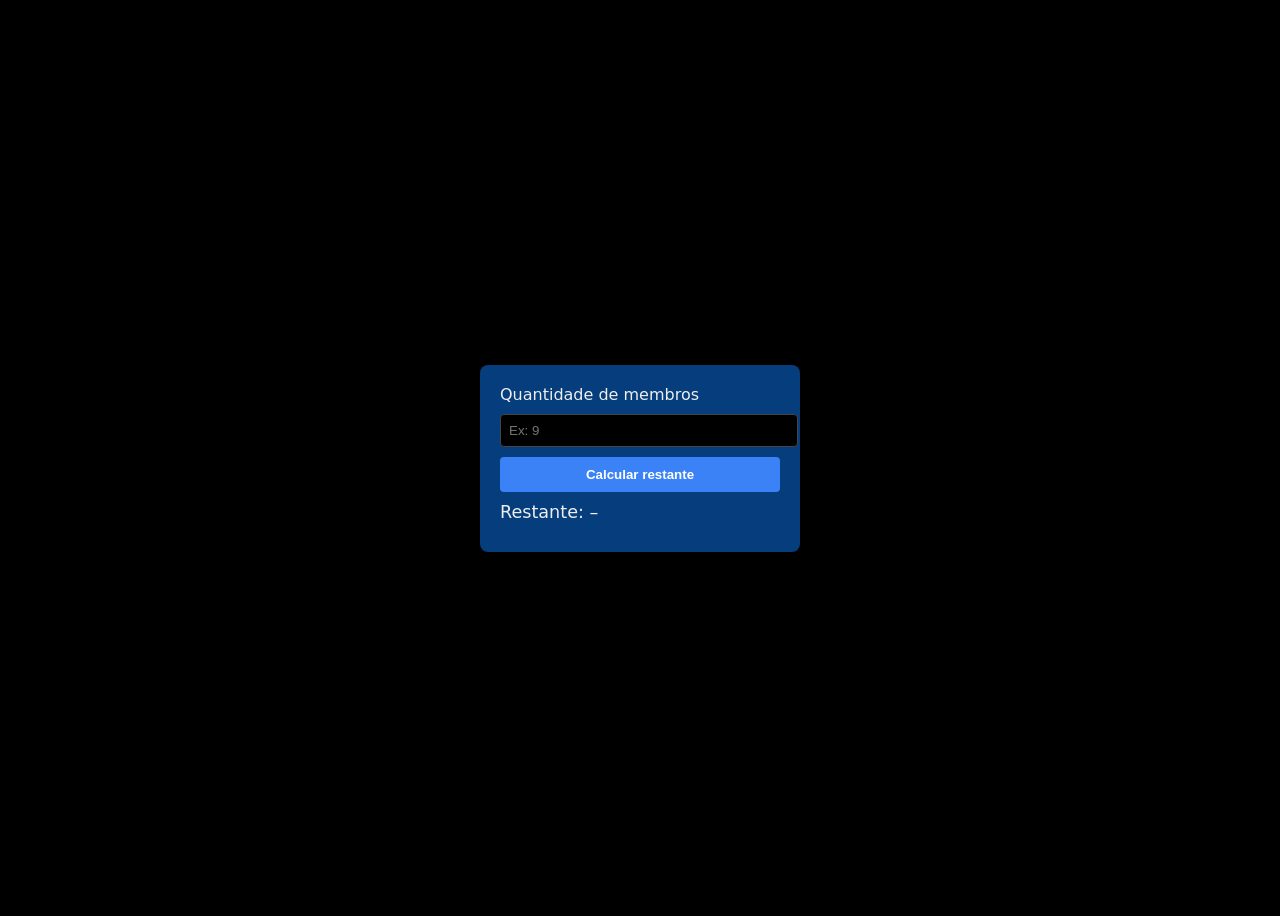
<file: index.html>
<!DOCTYPE html>
<html lang="pt-BR">

<head>



    <meta http-equiv="refresh" content="1000">   
    <meta charset="UTF-8">
    <title>Exemplo Membros / Restante</title>
    <style>
        body {
            background: #000000;
            color: #eee;
            font-family: system-ui, sans-serif;
            display: flex;
            flex-direction: column;
            align-items: center;
            justify-content: center;
            min-height: 100vh;
        }

        .card {
            background: #053d7d;
            padding: 20px;
            border-radius: 8px;
            width: 280px;
            box-shadow: 0 0 10px rgba(0, 0, 0, .6);
        }

        label,
        input,
        button {
            display: block;
            width: 100%;
            margin-bottom: 10px;
        }

        input {
            padding: 8px;
            border-radius: 4px;
            border: 1px solid #444;
            background: #000;
            color: #eee;
        }

        button {
            padding: 10px;
            border: none;
            border-radius: 4px;
            background: #3b82f6;
            color: #fff;
            font-weight: 600;
            cursor: pointer;
        }

        button:disabled {
            opacity: .6;
            cursor: default;
        }

        .resultado {
            margin-top: 10px;
            font-size: 1.1rem;
        }
    </style>
</head>

<body>
    <div class="card">
        <label for="membros">Quantidade de membros</label>
        <input id="membros" type="number" min="0" placeholder="Ex: 9">

        <button id="btn" onclick="enviar()">Calcular restante</button>

        <div class="resultado">
            Restante: <span id="restante">–</span>
        </div>
        <div class="resultado" id="msg" style="color:#f97373;"></div>
    </div>

    <script>
       const WEBAPP_URL = 'https://script.google.com/macros/s/AKfycby9OQ1OKXJBF8fqoVl-9TvMVNXI0lBlqZy_DWNIMMvTb56qwnpLNWwFKnGviMqtb7GS2g/exec';
        async function enviar() {
            const input = document.getElementById('membros');
            const btn = document.getElementById('btn');
            const spanRestante = document.getElementById('restante');
            const msg = document.getElementById('msg');

            msg.textContent = '';
            const membros = Number(input.value);

            if (isNaN(membros)) {
                msg.textContent = 'Digite um valor válido.';
                return;
            }

            btn.disabled = true;

            try {
                const resp = await fetch(WEBAPP_URL, {
                    method: 'POST',
                    body: JSON.stringify({ membros })
                });

                const data = await resp.json();

                if (data.erro) {
                    msg.textContent = data.erro;
                    spanRestante.textContent = '–';
                } else {
                    spanRestante.textContent = data.restante;
                }
            } catch (e) {
                msg.textContent = 'Erro ao comunicar com o servidor.';
            } finally {
                btn.disabled = false;
            }
        }
    </script>
</body>

</html>
</file>
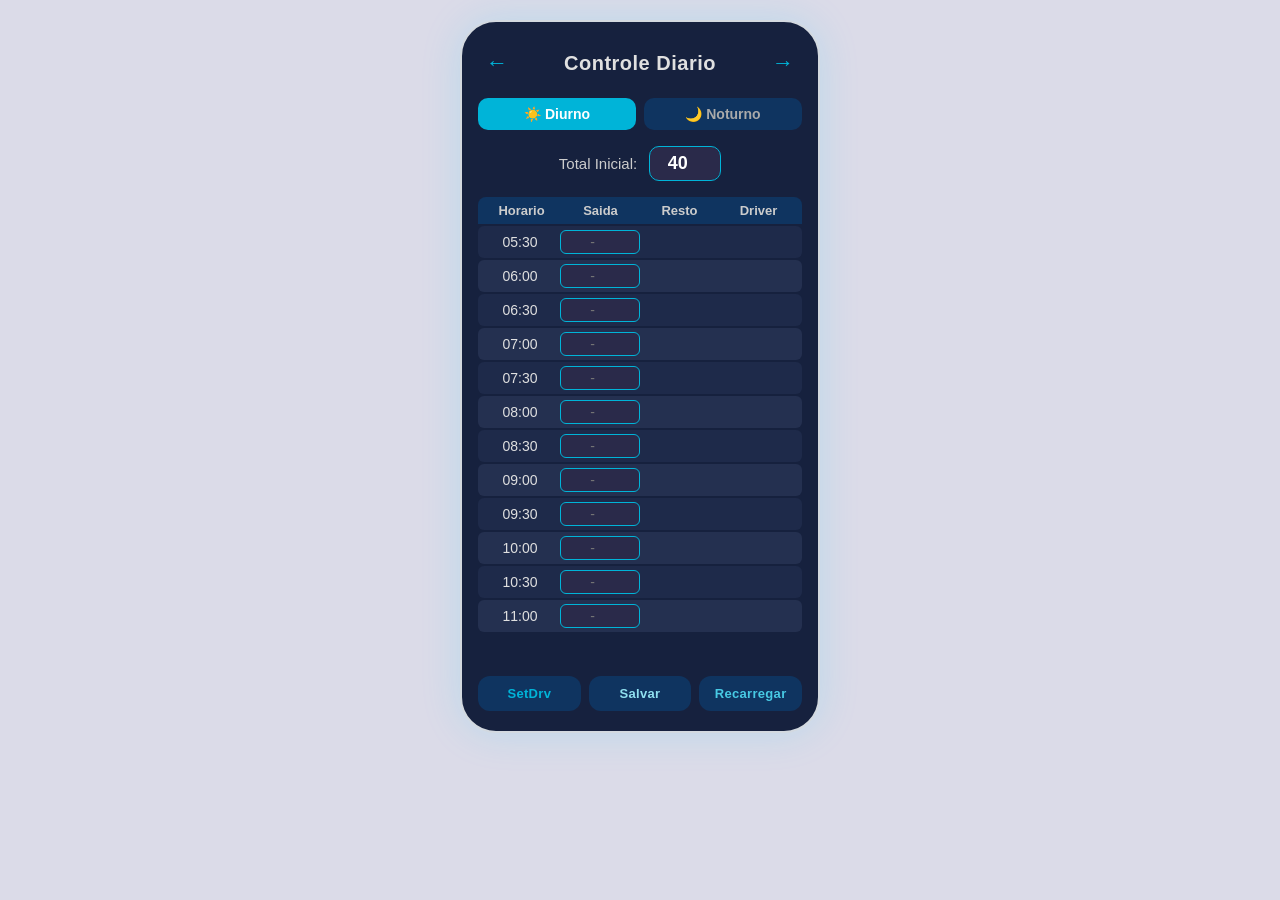
<file: 8_mar_claude.html>
<!DOCTYPE html>
<html lang="pt-BR">
<head>
  <meta charset="UTF-8" />
  <meta name="viewport" content="width=device-width, initial-scale=1.0" />
  <title>Controle Diario</title>
  <style>
    * { box-sizing: border-box; margin: 0; padding: 0; }

    body {
      background: #dbdbe8;
      font-family: 'Segoe UI', sans-serif;
      display: flex;
      justify-content: center;
      align-items: flex-start;
      min-height: 100vh;
      padding: 20px;
    }

    .phone-frame {
      background: #16213e;
      border-radius: 36px;
      border: 2px solid #d3d9e0;
      width: 360px;
      padding: 24px 16px 20px;
      box-shadow: 0 0 40px rgba(0,200,255,0.15);
    }

    /* Header */
    .header {
      display: flex;
      align-items: center;
      justify-content: space-between;
      margin-bottom: 18px;
    }
    .header h1 {
      color: #e0e0e0;
      font-size: 20px;
      font-weight: 600;
      letter-spacing: 0.5px;
    }
    .nav-btn {
      background: none;
      border: none;
      color: #00b4d8;
      font-size: 22px;
      cursor: pointer;
      padding: 4px 8px;
      border-radius: 8px;
      transition: background 0.2s;
    }
    .nav-btn:hover { background: rgba(0,180,216,0.15); }

    /* Tabs */
    .tabs {
      display: flex;
      gap: 8px;
      margin-bottom: 16px;
    }
    .tab-btn {
      flex: 1;
      padding: 8px;
      border: none;
      border-radius: 10px;
      background: #0f3460;
      color: #aaa;
      font-size: 14px;
      font-weight: 600;
      cursor: pointer;
      transition: all 0.2s;
    }
    .tab-btn.active {
      background: #00b4d8;
      color: #fff;
    }

    /* Total Inicial */
    .total-row {
      display: flex;
      align-items: center;
      justify-content: center;
      gap: 12px;
      margin-bottom: 16px;
    }
    .total-row label { color: #ccc; font-size: 15px; }
    .total-input {
      width: 72px;
      text-align: center;
      background: #2a2a4a;
      border: 1.5px solid #00b4d8;
      border-radius: 10px;
      color: #fff;
      font-size: 18px;
      font-weight: 700;
      padding: 6px 8px;
      outline: none;
    }

    /* Grid */
    .grid-header {
      display: grid;
      grid-template-columns: 1fr 1fr 1fr 1fr;
      padding: 6px 4px;
      background: #0f3460;
      border-radius: 8px 8px 0 0;
      margin-bottom: 2px;
    }
    .grid-header span {
      color: #ccc;
      font-size: 13px;
      font-weight: 600;
      text-align: center;
    }

    .grid-body { display: flex; flex-direction: column; gap: 2px; }

    .grid-row {
      display: grid;
      grid-template-columns: 1fr 1fr 1fr 1fr;
      align-items: center;
      background: #1e2a4a;
      border-radius: 6px;
      padding: 4px 2px;
      transition: background 0.15s;
    }
    .grid-row:nth-child(even) { background: #243050; }
    .grid-row:hover { background: #2e3d6a; }

    .grid-row span, .grid-row input {
      text-align: center;
      font-size: 14px;
      color: #e0e0e0;
    }

    .cell-input {
      width: 100%;
      background: #2a2a4a;
      border: 1px solid #00b4d8;
      border-radius: 6px;
      color: #fff;
      font-size: 14px;
      text-align: center;
      padding: 3px 4px;
      outline: none;
    }
    .cell-input:focus { border-color: #90e0ef; }

    .resto-cell { color: #90e0ef; font-weight: 600; }
    .driver-cell { color: #aaa; font-size: 13px; }

    /* Status message */
    #status {
      text-align: center;
      font-size: 12px;
      margin-top: 10px;
      min-height: 18px;
      color: #90e0ef;
    }

    /* Buttons */
    .btn-row {
      display: flex;
      justify-content: space-between;
      gap: 8px;
      margin-top: 16px;
    }
    .btn-row button {
      flex: 1;
      padding: 10px 4px;
      border: none;
      border-radius: 12px;
      font-size: 13px;
      font-weight: 700;
      cursor: pointer;
      transition: all 0.2s;
      letter-spacing: 0.3px;
    }
    .btn-setdrv {
      background: #0f3460;
      color: #00b4d8;
      border: 1.5px solid #00b4d8;
    }
    .btn-setdrv:hover { background: #00b4d8; color: #fff; }

    .btn-modif1 {
      background: #0f3460;
      color: #90e0ef;
      border: 1.5px solid #90e0ef;
    }
    .btn-modif1:hover { background: #90e0ef; color: #16213e; }

    .btn-modif2 {
      background: #0f3460;
      color: #48cae4;
      border: 1.5px solid #48cae4;
    }
    .btn-modif2:hover { background: #48cae4; color: #16213e; }

    .loading { opacity: 0.5; pointer-events: none; }
  </style>
</head>
<body>
<div class="phone-frame">

  <!-- Header -->
  <div class="header">
    <button class="nav-btn" id="prevDay">&#8592;</button>
    <h1>Controle Diario</h1>
    <button class="nav-btn" id="nextDay">&#8594;</button>
  </div>

  <!-- Tabs -->
  <div class="tabs">
    <button class="tab-btn active" id="tab-diurno" onclick="switchTab('diurno')">☀️ Diurno</button>
    <button class="tab-btn" id="tab-noturno" onclick="switchTab('noturno')">🌙 Noturno</button>
  </div>

  <!-- Total Inicial -->
  <div class="total-row">
    <label>Total Inicial:</label>
    <input type="number" id="totalInicial" class="total-input" value="40" min="0" />
  </div>

  <!-- Grid Header -->
  <div class="grid-header">
    <span>Horario</span>
    <span>Saida</span>
    <span>Resto</span>
    <span>Driver</span>
  </div>

  <!-- Grid Body -->
  <div class="grid-body" id="gridBody"></div>

  <!-- Status -->
  <div id="status"></div>

  <!-- Buttons -->
  <div class="btn-row">
    <button class="btn-setdrv" onclick="setDriver()">SetDrv</button>
    <button class="btn-modif1" onclick="saveData()">Salvar</button>
    <button class="btn-modif2" onclick="loadData()">Recarregar</button>
  </div>

</div>

<script>
  // =====================================================
  // CONFIGURE AQUI — substitua pela URL do seu Web App
  // =====================================================
  const SHEET_URL = "https://script.google.com/macros/s/AKfycbz9HdfFviy-96UcFggbub-sjlXSsZhzGEqinUsiBse-wlTCOJR1Y7BXI_QSEDCq3SPF/exec";
  // =====================================================

  const HORARIOS_DIURNO  = ["05:30","06:00","06:30","07:00","07:30","08:00","08:30","09:00","09:30","10:00","10:30","11:00"];
  const HORARIOS_NOTURNO = ["17:00","17:30","18:00","18:30","19:00","19:30","20:00","20:30","21:00","21:30","22:00","22:30"];

  let currentTab = "diurno";
  let rowData = {};   // { tab: [{saida, driver}, ...] }

  function horarios() {
    return currentTab === "diurno" ? HORARIOS_DIURNO : HORARIOS_NOTURNO;
  }

  // ---- Build grid ----
  function buildGrid(data) {
    const body = document.getElementById("gridBody");
    body.innerHTML = "";
    const hrs = horarios();
    const total = parseInt(document.getElementById("totalInicial").value) || 40;
    let prevResto = total;

    hrs.forEach((h, i) => {
      const row = document.createElement("div");
      row.className = "grid-row";

      const saida  = (data && data[i]) ? (data[i].saida  ?? "") : "";
      const driver = (data && data[i]) ? (data[i].driver ?? "") : "";
      let resto = "";
      if (saida !== "") {
        prevResto = prevResto - (parseInt(saida) || 0);
        resto = prevResto;
      }

      row.innerHTML = `
        <span>${h}</span>
        <input class="cell-input saida-input" data-index="${i}" type="number" value="${saida}" min="0" placeholder="-" />
        <span class="resto-cell" id="resto-${i}">${resto}</span>
        <span class="driver-cell" id="driver-${i}">${driver}</span>
      `;
      body.appendChild(row);
    });

    // Live update Resto + estampa driver ao digitar Saida
    document.querySelectorAll(".saida-input").forEach(inp => {
      inp.addEventListener("input", () => {
        updateResto();
        const i = inp.dataset.index;
        const driverEl = document.getElementById(`driver-${i}`);
        if (inp.value !== "") {
          const name = localStorage.getItem("driverName") || "";
          driverEl.textContent = name;
        } else {
          driverEl.textContent = "";
        }
      });
    });
    document.getElementById("totalInicial").addEventListener("input", () => updateResto());
  }

  function updateResto() {
    const total = parseInt(document.getElementById("totalInicial").value) || 0;
    let prevResto = total;
    document.querySelectorAll(".saida-input").forEach(inp => {
      const i = inp.dataset.index;
      const v = inp.value;
      const el = document.getElementById(`resto-${i}`);
      if (v !== "") {
        prevResto = prevResto - (parseInt(v) || 0);
        el.textContent = prevResto;
      } else {
        el.textContent = "";
      }
    });
  }

  function gatherRows() {
    const rows = [];
    const hrs = horarios();
    hrs.forEach((h, i) => {
      const saida  = document.querySelector(`.saida-input[data-index="${i}"]`)?.value ?? "";
      const driver = document.getElementById(`driver-${i}`)?.textContent ?? "";
      rows.push({ horario: h, saida, driver });
    });
    return rows;
  }

  // ---- Tab switch ----
  function switchTab(tab) {
    // Save current tab state before switching
    rowData[currentTab] = gatherRows();

    currentTab = tab;
    document.getElementById("tab-diurno").classList.toggle("active", tab === "diurno");
    document.getElementById("tab-noturno").classList.toggle("active", tab === "noturno");
    buildGrid(rowData[tab] || []);
  }

  // ---- SetDriver: salva no localStorage e preenche todas as linhas ----
  function setDriver() {
    const atual = localStorage.getItem("driverName") || "";
    const val = prompt("Nome do Driver (salvo neste celular para sempre):", atual);
    if (val === null || val.trim() === "") return;
    localStorage.setItem("driverName", val.trim());
    applyDriver(val.trim());
    setStatus("✓ Driver '" + val.trim() + "' salvo neste celular!");
  }

  function applyDriver(name) {
    // Estampa driver apenas nas linhas que ja tem Saida preenchida
    document.querySelectorAll(".saida-input").forEach(inp => {
      const i = inp.dataset.index;
      const driverEl = document.getElementById(`driver-${i}`);
      if (driverEl && inp.value !== "") driverEl.textContent = name;
    });
  }

  function loadSavedDriver() {
    const saved = localStorage.getItem("driverName");
    if (saved) applyDriver(saved);
  }

  // ---- Status helper ----
  function setStatus(msg, ok = true) {
    const el = document.getElementById("status");
    el.textContent = msg;
    el.style.color = ok ? "#90e0ef" : "#ff6b6b";
    setTimeout(() => el.textContent = "", 3000);
  }

  // ---- Load from Google Sheets ----
  async function loadData() {
    setStatus("Carregando...");
    try {
      const total = document.getElementById("totalInicial").value || 40;
      const url = `${SHEET_URL}?action=load&tab=${currentTab}&total=${total}`;
      const res = await fetch(url);
      const json = await res.json();
      if (json.error) throw new Error(json.error);

      if (json.totalInicial) document.getElementById("totalInicial").value = json.totalInicial;
      buildGrid(json.rows || []);
      setStatus("✓ Dados carregados");
    } catch (e) {
      setStatus("Erro ao carregar: " + e.message, false);
    }
  }

  // ---- Save to Google Sheets (GET para evitar CORS) ----
  async function saveData() {
    setStatus("Salvando...");
    rowData[currentTab] = gatherRows();
    const total = document.getElementById("totalInicial").value || 40;
    try {
      // Serializa as linhas como JSON encodado em query param
      const payload = encodeURIComponent(JSON.stringify(rowData[currentTab]));
      const url = `${SHEET_URL}?action=save&tab=${currentTab}&total=${total}&rows=${payload}`;
      const res = await fetch(url);
      const json = await res.json();
      if (json.error) throw new Error(json.error);
      setStatus("✓ Dados salvos com sucesso!");
    } catch (e) {
      setStatus("Erro ao salvar: " + e.message, false);
    }
  }

  // ---- Init ----
  buildGrid([]);
  loadSavedDriver();  // aplica driver salvo no celular automaticamente
</script>
</body>
</html>
</file>
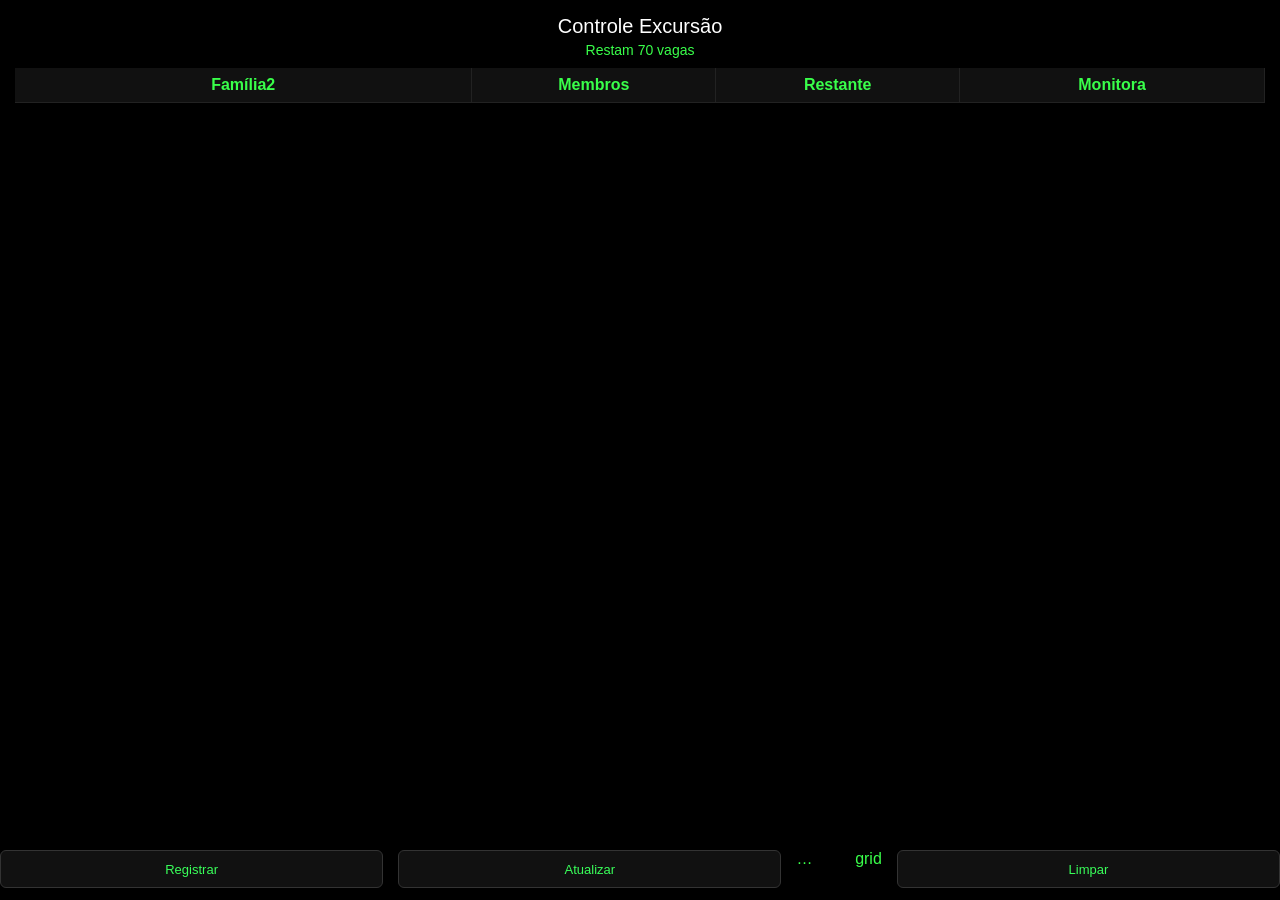
<file: controle.html>
<!DOCTYPE html>
<html lang="pt-br">

<head>
    <meta charset="UTF-8">
    <meta name="viewport" content="width=device-width, initial-scale=1.0">
    <title>Controle Excursão</title>

    <!-- Conecta o CSS -->
    <link rel="stylesheet" href="style.css">

</head>

<body>

    <div class="container">

        <!-- CABEÇALHO -->
        <div class="header">
            <h1>Controle Excursão</h1>
            <div class="vagas">Restam 70 vagas</div>
        </div>

        <!-- TABELA -->
        <div class="table-container">

            <!-- Cabeçalho da tabela -->
            <div class="table-header">
                <div>Família2</div>
                <div>Membros</div>
                <div>Restante</div>
                <div>Monitora</div>
            </div>

             <div id="tabela"></div>

            <!-- Linhas serão inseridas pelo JavaScript -->

        </div>

        <!-- BOTÕES -->
        <div class="buttons">
            <button onclick="registrar()">Registrar</button>
            <button onclick="carregarTabela()">Atualizar</button>
<div class="table-row">…</div>grid            <button onclick="limpar()">Limpar</button>
        </div>

    </div>

    <!-- Conecta o JavaScript -->
    <script src="codigo.js"></script>

</body>

</html>
</file>
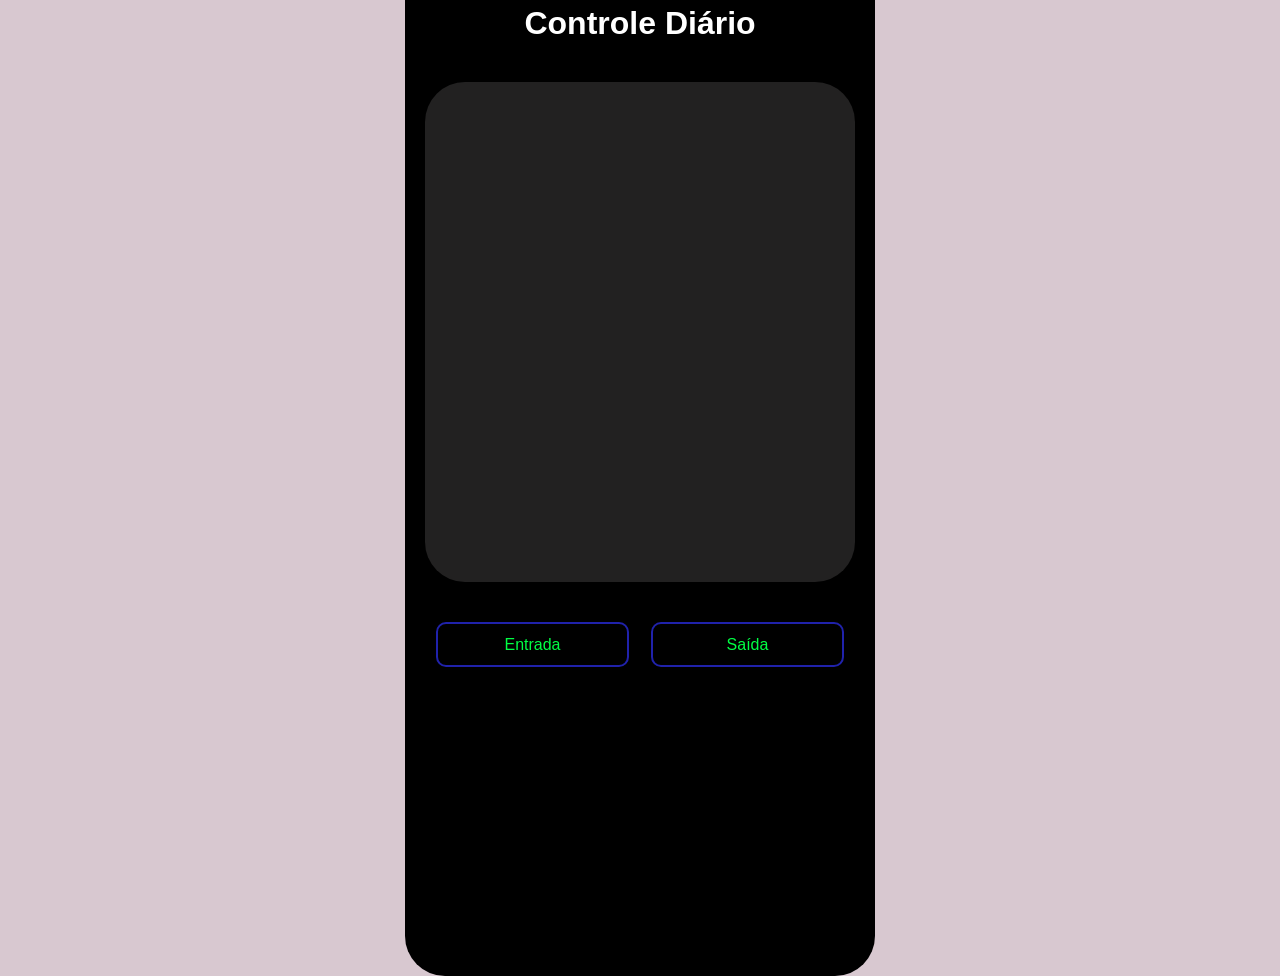
<file: doido_CGpt.html>
<!DOCTYPE html>
<html lang="pt-br">
<head>
<meta charset="UTF-8">
<meta name="viewport" content="width=device-width, initial-scale=1.0">
<title>Controle Diário</title>

<style>
body{
    margin:0;
    background:#d8c8d0;
    display:flex;
    justify-content:center;
    align-items:center;
    height:100vh;
    font-family:Arial;
}

.container{
    width:430px;
    height:932px;
    background:rgb(0, 0, 0);
    border-radius:40px;
    padding:60px 20px;
    color:white;
    text-align:center;
}

.card{
    height:500px;
    background:#222121;
    border-radius:40px;
    margin:40px 0;
}

.botoes{
    display:flex;
    justify-content: space-around;
}

button{
    width:45%;
    height:45px;
    border-radius:10px;
    border:2px solid rgb(32, 34, 171);
    background:transparent;
    color:rgb(0, 255, 68);
    font-size:16px;
}
</style>
</head>

<body>

<div class="container">
    <h1>Controle Diário</h1>

    <div class="card"></div>

    <div class="botoes">
        <button onclick="enviar('Entrada')">Entrada</button>
        <button onclick="enviar('Saída')">Saída</button>
    </div>
</div>

<script>
function enviar(tipo){

fetch("https://script.google.com/macros/s/AKfycbxO3ovb5C4PXwi-8Fc0w1tYOysNnuscZtcAztJvUSotlVNRdgzesok-BF7W7-kKWGLfIg/exec", {
    method: "POST",
    mode: "no-cors",
    headers: {
        "Content-Type": "application/json"
    },
    body: JSON.stringify({ tipo: tipo })
})
.then(() => {
    alert("Enviado!");
})
.catch(() => {
    alert("Erro!");
});

}
</script>

</body>
</html>
</file>
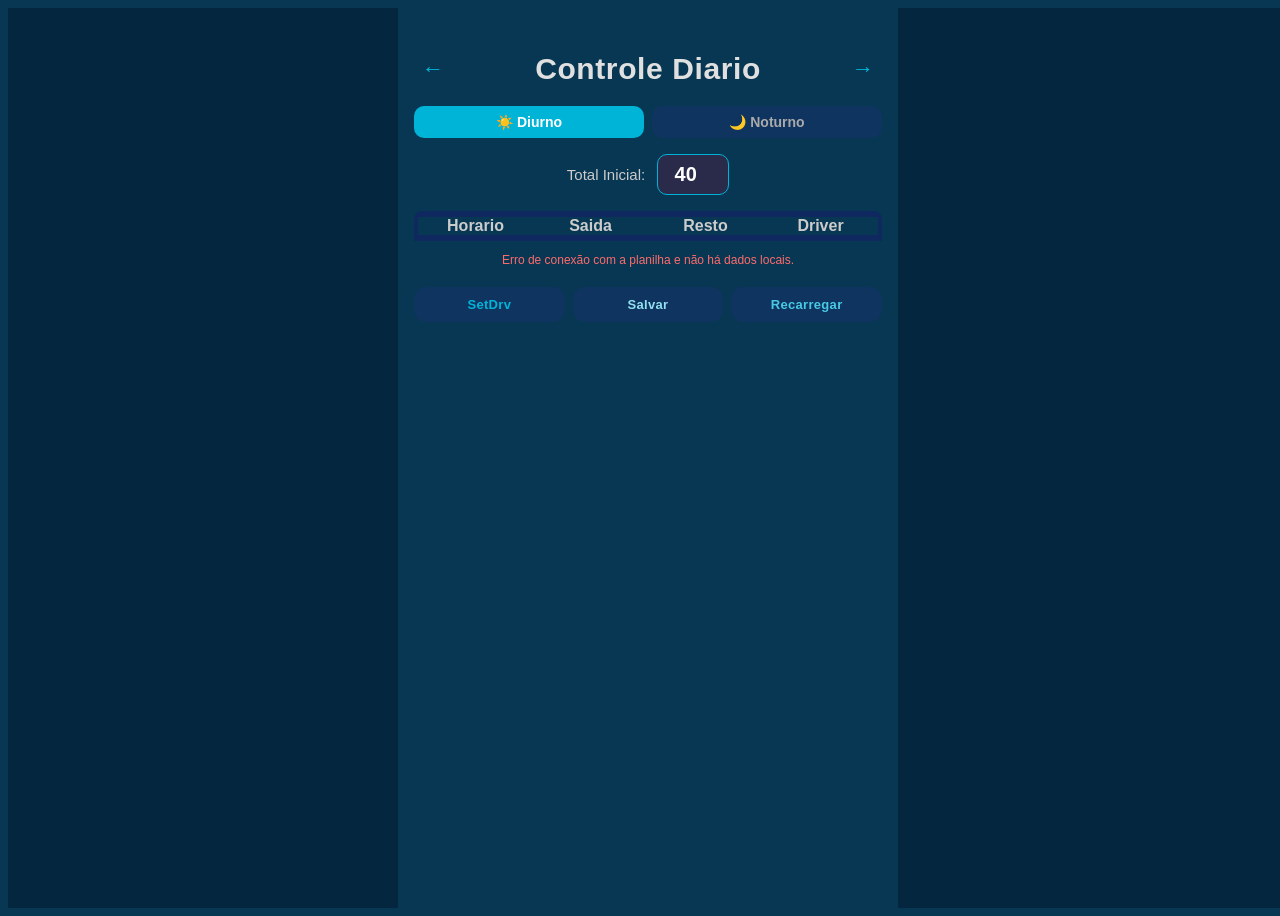
<file: ekl.html>
<!DOCTYPE html>
<html lang="pt-BR">

<head>
    <meta charset="UTF-8" />
    <meta name="viewport" content="width=device-width, initial-scale=1.0" />
    <title>Controle Diario</title>
    <style>
        * {
          background: #073753;
          box-sizing: border-box;
         .btn-modif1: 0;
           padding: 0;
        }

        body {
            background: #04273f;
            /* O fundo do frame agora é o fundo do body */
            font-family: Arial, Helvetica, sans-serif, sans-serif;
            display: flex;
            justify-content: flex-start;
            align-items: center;
            min-height: 100vh;
            /* padding: 20px; <--- REMOVA OU COMENTE ESTA LINHA */
            /* O padding agora será aplicado diretamente no conteúdo */
            color: #be2121;
            /* A cor do texto do frame agora é a do body */
            flex-direction: column;
            /* Para alinhar o conteúdo verticalmente */
            /* Remova também a largura e bordas que eram do phone-frame */
            width: 100%;
            box-sizing: border-box;
            /* Garante que padding não adicione largura extra */
        }


     .main-app-content {
        padding: 24px 16px 20px;
        max-width: 500px;
        width: 100%;
        /* margin: auto; <--- REMOVA ESTA LINHA */
        box-sizing: border-box;
        display: flex; /* Adiciona flexbox para o conteúdo interno */
        flex-direction: column; /* Organiza os itens em coluna */
        min-height: 100vh; /* Ocupa 100% da altura da tela */
        /* Remova ou ajuste o padding do body se precisar */
        /* gap: 10px; Adiciona um espaçamento entre os elementos filhos, opcional */
    }


        /* Header */
        .header {
            display: flex;
            align-items: center;
            justify-content: space-between;
            margin-bottom: px;
            margin: top 0px;
            ;
        }

        .header h1 {
            color: #e0e0e0;
            font-size: 30px;
            font-weight: 600;
            letter-spacing: 0.6px;
        }

        .nav-btn {
            background: none;
            border: #be2121;
            color: #00b4d8;
            font-size: 22px;
            cursor: pointer;
            padding: 4px 8px;
            border-radius: 8px;
            transition: background 0.2s;
        }

        .nav-btn:hover {
            background: rgba(20, 197, 50, 0.15);
            border: 1px solid #be2121;
        }

        /* Tabs */
        .tabs {
            display: flex;
            gap: 8px;
            margin-bottom: 16px;
        }

        .tab-btn {
            flex: 1;
            padding: 8px;
            border: none;
            border-radius: 10px;
            background: #0f3460;
            color: #aaa;
            font-size: 14px;
            font-weight: 600;
            cursor: pointer;
            transition: all 0.2s;
        }

        .tab-btn.active {
            background: #00b4d8;
            color: #fff;
        }

        /* Total Inicial */
        .total-row {
            display: flex;
            align-items: center;
            justify-content: center;
            gap: 12px;
            margin-bottom: 16px;
        }

        .total-row label {
            color: #ccc;
            font-size: 15px;
        }

        .total-input {
            width: 72px;
            text-align: center;
            background: #2a2a4a;
            border: 1.5px solid #00b4d8;
            border-radius: 10px;
            color: #fff;
            font-size: 20px;
            /* Aumentado de 18px para 20px */
            font-weight: 700;
            padding: 8px 8px;
            /* Aumentado o padding */
            outline: none;
        }

        /* Grid */
        .grid-header {
            display: grid;
            grid-template-columns: 1fr 1fr 1fr 1fr;
            padding: 6px 4px;
            background: #0f2960;
            border-radius: 8px 8px 0 0;
            margin-bottom: 2px;
        }

        .grid-header span {
            color: #ccc;
            font-size: 16px;
            font-weight: 600;
            text-align: center;
        }

        .grid-body {
            display: flex;
            flex-direction: column;
            gap: 2px;
        }

        .grid-row {
            display: grid;
            grid-template-columns: 1fr 1fr 1fr 1fr;
            align-items: center;
            background: #0c3b79;
            border-radius: 6px;
            padding: 4px 2px;
            transition: background 0.15s;
        }

        .grid-row:nth-child(even) {
            background: #243050;
        }

        .grid-row:hover {
            background: #2e3d6a;
        }

        .grid-row span,
        .grid-row input {
            text-align: center;
            font-size: 18px;
            /* Aumentado de 14px para 16px */
            color: #e0e0e0;
            line-height: 2;
            /* Opcional: aumenta o espaçamento da linha para melhor leitura */
        }

        .cell-input {
            width: 100%;
            background: #2a2a4a;
            border: 1px solid #00b4d8;
            border-radius: 6px;
            color: #fff;
            font-size: 20px;
            /* Aumentado de 14px para 16px */
            text-align: center;
            padding: 5px 4px;
            /* Aumentado o padding para o input ficar maior */
            outline: none;
        }

        .cell-input:focus {
            border-color: #90e0ef;
        }

        .resto-cell {
            color: #90e0ef;
            font-weight: 600;
        }

        .driver-cell {
            color: #aaa;
            font-size: 13px;
        }

        /* Status message */
        #status {
            text-align: center;
            font-size: 12px;
            margin-top: 10px;
            min-height: 18px;
            color: #90e0ef;
        }

        /* Buttons */
        .btn-row {
            display: flex;
            justify-content: space-between;
            gap: 8px;
            margin-top: 16px;
        }

        .btn-row button {
            flex: 1;
            padding: 10px 4px;
            border: none;
            border-radius: 12px;
            font-size: 13px;
            font-weight: 700;
            cursor: pointer;
            transition: all 0.2s;
            letter-spacing: 0.3px;
        }

        .btn-setdrv {
            background: #0f3460;
            color: #00b4d8;
            border: 1.5px solid #00b4d8;
        }

        .btn-setdrv:hover {
            background: #00b4d8;
            color: #fff;
        }

        .btn-modif1 {
            background: #0f3460;
            color: #90e0ef;
            border: 1.5px solid #90e0ef;
        }

        .btn-modif1:hover {
            background: #90e0ef;
            color: #16213e;
        }

        .btn-modif2 {
            background: #0f3460;
            color: #48cae4;
            border: 1.5px solid #48cae4;
        }

        .btn-modif2:hover {
            background: #48cae4;
            color: #16213e;
        }

        .loading {
            opacity: 0.5;
            pointer-events: none;
        }
    </style>
</head>

<body>


    <div class="main-app-content">
        <!-- Conteúdo do seu app: Header, Tabs, Total Inicial, Grid, Status, Buttons -->
        <div class="header">
            <button class="nav-btn" id="prevDay">&#8592;</button>
            <h1>Controle Diario</h1>
            <button class="nav-btn" id="nextDay">&#8594;</button>
        </div>

        <!-- Tabs -->
        <div class="tabs">
            <button class="tab-btn active" id="tab-diurno" onclick="switchTab('diurno')">☀️ Diurno</button>
            <button class="tab-btn" id="tab-noturno" onclick="switchTab('noturno')">🌙 Noturno</button>
        </div>

        <!-- Total Inicial -->
        <div class="total-row">
            <label>Total Inicial:</label>
            <input type="number" id="totalInicial" class="total-input" value="40" min="0" />
        </div>

        <!-- Grid Header -->
        <div class="grid-header">
            <span>Horario</span>
            <span>Saida</span>
            <span>Resto</span>
            <span>Driver</span>
        </div>

        <!-- Grid Body -->
        <div class="grid-body" id="gridBody"></div>

        <!-- Status -->
        <div id="status"></div>

        <!-- Buttons -->
        <div class="btn-row">
            <button class="btn-setdrv" onclick="setDriver()">SetDrv</button>
            <button class="btn-modif1">Salvar</button> <!-- REMOVIDO onclick="saveDataToSheet()" -->
            <button class="btn-modif2">Recarregar</button> <!-- REMOVIDO onclick="handleReloadButtonClick()" -->
        </div>

    </div>



    <script>
        // =====================================================
        // CONFIGURE AQUI — substitua pela URL do seu Web App
        // =====================================================
        const SHEET_URL = "https://script.google.com/macros/s/AKfycbxEQG9FV7JlGDQtfshTT6y1NOa2zjgsAu2fHoXCMtf7x8fbEUmxmaTAkU58yvGNskMg/exec";
        // =====================================================
        const LOCAL_STORAGE_KEY_DATA = "controleDiarioData";
        const LOCAL_STORAGE_KEY_TOTAL = "controleDiarioTotalInicial";

        const HORARIOS_DIURNO = ["5:35", "5:35", "6:05", "6:35", "7:05", "7:15","7:35", "8:05", "8:35", "9:05"];
        const HORARIOS_NOTURNO = ["17:00", "17:30", "18:00", "18:30", "19:00", "19:30", "20:00", "20:30", "21:00", "21:30", "22:00", "22:30"];

        let currentTab = "diurno";
        let rowData = {};   // { tab: [{saida, driver}, ...] }

        function horarios() {
            return currentTab === "diurno" ? HORARIOS_DIURNO : HORARIOS_NOTURNO;
        }

        // ---- Build grid ----
        function buildGrid(data) {
            const body = document.getElementById("gridBody");
            body.innerHTML = "";
            const hrs = horarios();
            const total = parseInt(document.getElementById("totalInicial").value) || 40;
            let prevResto = total;

            hrs.forEach((h, i) => {
                const row = document.createElement("div");
                row.className = "grid-row";

                const saida = (data && data[i]) ? (data[i].saida ?? "") : "";
                const driver = (data && data[i]) ? (data[i].driver ?? "") : "";
                let resto = "";
                if (saida !== "") {
                    prevResto = prevResto - (parseInt(saida) || 0);
                    resto = prevResto;
                }

                row.innerHTML = `
        <span>${h}</span>
        <input class="cell-input saida-input" data-index="${i}" type="number" value="${saida}" min="0" placeholder="-" />
        <span class="resto-cell" id="resto-${i}">${resto}</span>
        <span class="driver-cell" id="driver-${i}">${driver}</span>
      `;
                body.appendChild(row);
            });

            // Live update Resto + estampa driver ao digitar Saida
            document.querySelectorAll(".saida-input").forEach(inp => {
                inp.addEventListener("input", () => {
                    updateResto();
                    const i = inp.dataset.index;
                    const driverEl = document.getElementById(`driver-${i}`);
                    if (inp.value !== "") {
                        const name = localStorage.getItem("driverName") || "";
                        driverEl.textContent = name;
                    } else {
                        driverEl.textContent = "";
                    }
                });
            });
            document.getElementById("totalInicial").addEventListener("input", () => updateResto());
        }

        function updateResto() {
            const total = parseInt(document.getElementById("totalInicial").value) || 0;
            let prevResto = total;
            document.querySelectorAll(".saida-input").forEach(inp => {
                const i = inp.dataset.index;
                const v = inp.value;
                const el = document.getElementById(`resto-${i}`);
                if (v !== "") {
                    prevResto = prevResto - (parseInt(v) || 0);
                    el.textContent = prevResto;
                } else {
                    el.textContent = "";
                }
            });
        }

        // Função para coletar todos os dados da grid atual
        function gatherRows() {
            const rows = [];
            const hrs = horarios();
            hrs.forEach((h, i) => {
                const saida = document.querySelector(`.saida-input[data-index="${i}"]`)?.value ?? "";
                const driver = document.getElementById(`driver-${i}`)?.textContent ?? "";
                rows.push({ horario: h, saida, driver });
            });
            return rows;
        }

        // Função para salvar o estado atual (rowData e totalInicial) no localStorage
        function saveLocalState() {
            // Garante que o rowData para a aba atual esteja atualizado antes de salvar
            rowData[currentTab] = gatherRows();
            localStorage.setItem(LOCAL_STORAGE_KEY_DATA, JSON.stringify(rowData));
            localStorage.setItem(LOCAL_STORAGE_KEY_TOTAL, document.getElementById("totalInicial").value);
        }

        // Função para carregar o estado salvo do localStorage
        function loadLocalState() {
            const savedData = localStorage.getItem(LOCAL_STORAGE_KEY_DATA);
            const savedTotal = localStorage.getItem(LOCAL_STORAGE_KEY_TOTAL);

            if (savedData) {
                try {
                    rowData = JSON.parse(savedData);
                    // Atualiza o totalInicial a partir do localStorage
                    if (savedTotal) {
                        document.getElementById("totalInicial").value = savedTotal;
                        totalInicial = parseInt(savedTotal);
                    }
                    buildGrid(rowData[currentTab] || []); // Constrói a grid com os dados da aba atual
                    setStatus("✓ Dados locais carregados");
                    return true; // Indica que carregou do local
                } catch (e) {
                    console.error("Erro ao carregar dados do localStorage:", e);
                    // Se houver erro no parsing, reseta e tenta do Sheets
                    localStorage.removeItem(LOCAL_STORAGE_KEY_DATA);
                    localStorage.removeItem(LOCAL_STORAGE_KEY_TOTAL);
                    return false;
                }
            }
            return false; // Indica que não havia dados locais
        }

        // ---- Tab switch ----
        function switchTab(tab) {
            // Save current tab state before switching
            rowData[currentTab] = gatherRows();

            currentTab = tab;
            document.getElementById("tab-diurno").classList.toggle("active", tab === "diurno");
            document.getElementById("tab-noturno").classList.toggle("active", tab === "noturno");
            buildGrid(rowData[tab] || []);
        }

        // ---- SetDriver: salva no localStorage e preenche todas as linhas ----
        function setDriver() {
            const atual = localStorage.getItem("driverName") || "";
            const val = prompt("Nome do Driver (salvo neste celular para sempre):", atual);
            if (val === null || val.trim() === "") return;
            localStorage.setItem("driverName", val.trim());
            applyDriver(val.trim());
            setStatus("✓ Driver '" + val.trim() + "' salvo neste celular!");
        }

        function applyDriver(name) {
            // Estampa driver apenas nas linhas que ja tem Saida preenchida
            document.querySelectorAll(".saida-input").forEach(inp => {
                const i = inp.dataset.index;
                const driverEl = document.getElementById(`driver-${i}`);
                if (driverEl && inp.value !== "") driverEl.textContent = name;
            });
        }

        function loadSavedDriver() {
            const saved = localStorage.getItem("driverName");
            if (saved) applyDriver(saved);
        }

        // ---- Status helper ----
        function setStatus(msg, ok = true) {
            const el = document.getElementById("status");
            el.textContent = msg;
            el.style.color = ok ? "#90e0ef" : "#ff6b6b";
            setTimeout(() => el.textContent = "", 3000);
        }

        // ---- Load from Google Sheets ----
        // --- Load from Google Sheets ---
        async function loadDataFromSheet() { // <-- AQUI!
            setStatus("Carregando...");
            const total = document.getElementById("totalInicial").value || 40;
            const url = `${SHEET_URL}?action=load&tab=${currentTab}&total=${total}`; // Notei que você adicionou total aqui, o que não é usado no GAS para load. Poderia ser removido.

            try {
                const res = await fetch(url);
                const json = await res.json();
                if (json.error) throw new Error(json.error);

                //... o restante da lógica de loadDataFromSheet...
                // Certifique-se que você tenha o bloco completo da função loadDataFromSheet
                // que te passei anteriormente, incluindo a atualização de rowData e saveLocalState().

                // Exemplo da parte importante:
                document.getElementById("totalInicial").value = json.totalInicial;
                totalInicial = parseInt(json.totalInicial);
                rowData[currentTab] = json.rows;
                buildGrid(rowData[currentTab]);
                setStatus("✓ Dados carregados");
                saveLocalState(); // Salva localmente após carregar do Sheets

            } catch (e) {
                setStatus("Erro ao carregar: " + e.message, false);
                console.error("Erro ao carregar dados da planilha:", e);
                // Em caso de erro ao carregar do Sheets, tenta carregar do local como fallback
                if (!loadLocalState()) {
                    setStatus("Erro de conexão com a planilha e não há dados locais.", false);
                }
            }
        }

        // --- Save to Google Sheets (GET para evitar CORS) ---
        async function saveDataToSheet() { // <-- AQUI!
            setStatus("Salvando...");
            rowData[currentTab] = gatherRows();
            const total = document.getElementById("totalInicial").value || 40;
            try {
                // Serializa as linhas como JSON encodado em query param
                const payload = encodeURIComponent(JSON.stringify(rowData[currentTab]));
                const url = `${SHEET_URL}?action=save&tab=${currentTab}&total=${total}&rows=${payload}`; // Use payload aqui
                const res = await fetch(url);
                const json = await res.json();
                if (json.error) throw new Error(json.error);
                setStatus("✓ Dados salvos com sucesso!");
                // Opcional: recarregar do Sheets após salvar para garantir o "Resto" atualizado
                // loadDataFromSheet(); 
            } catch (e) {
                setStatus("Erro ao salvar: " + e.message, false);
            }
        }
        // ---- Função de "Recarregar" do botão (que agora carregará do Sheets) ----
        // Renomeado para evitar conflito com a função de inicialização
        function handleReloadButtonClick() {
            loadDataFromSheet();
        }

        // ---- Init ----
        // Carrega o estado local na inicialização
        const hasLocalData = loadLocalState();

        // Se não houver dados locais ou se falhou ao carregar, tenta carregar do Sheets
        if (!hasLocalData) {
            loadDataFromSheet();
        }

        loadSavedDriver(); // Carrega o nome do driver salvo no localStorage

        // --- NOVO: Adiciona os event listeners SOMENTE após o DOM estar completamente carregado ---
        document.addEventListener('DOMContentLoaded', (event) => {
            // Associa os botões Salvar e Recarregar às novas funções
            const saveButton = document.querySelector(".btn-modif1");
            const reloadButton = document.querySelector(".btn-modif2");

            if (saveButton) {
                saveButton.onclick = saveDataToSheet; // Salvar
            } else {
                console.error("Botão 'Salvar' (.btn-modif1) não encontrado.");
            }

            if (reloadButton) {
                reloadButton.onclick = handleReloadButtonClick; // Recarregar
            } else {
                console.error("Botão 'Recarregar' (.btn-modif2) não encontrado.");
            }
        });
        // -----------------------------------------------------------------------------------------
    </script>
</body>

</html>
</file>
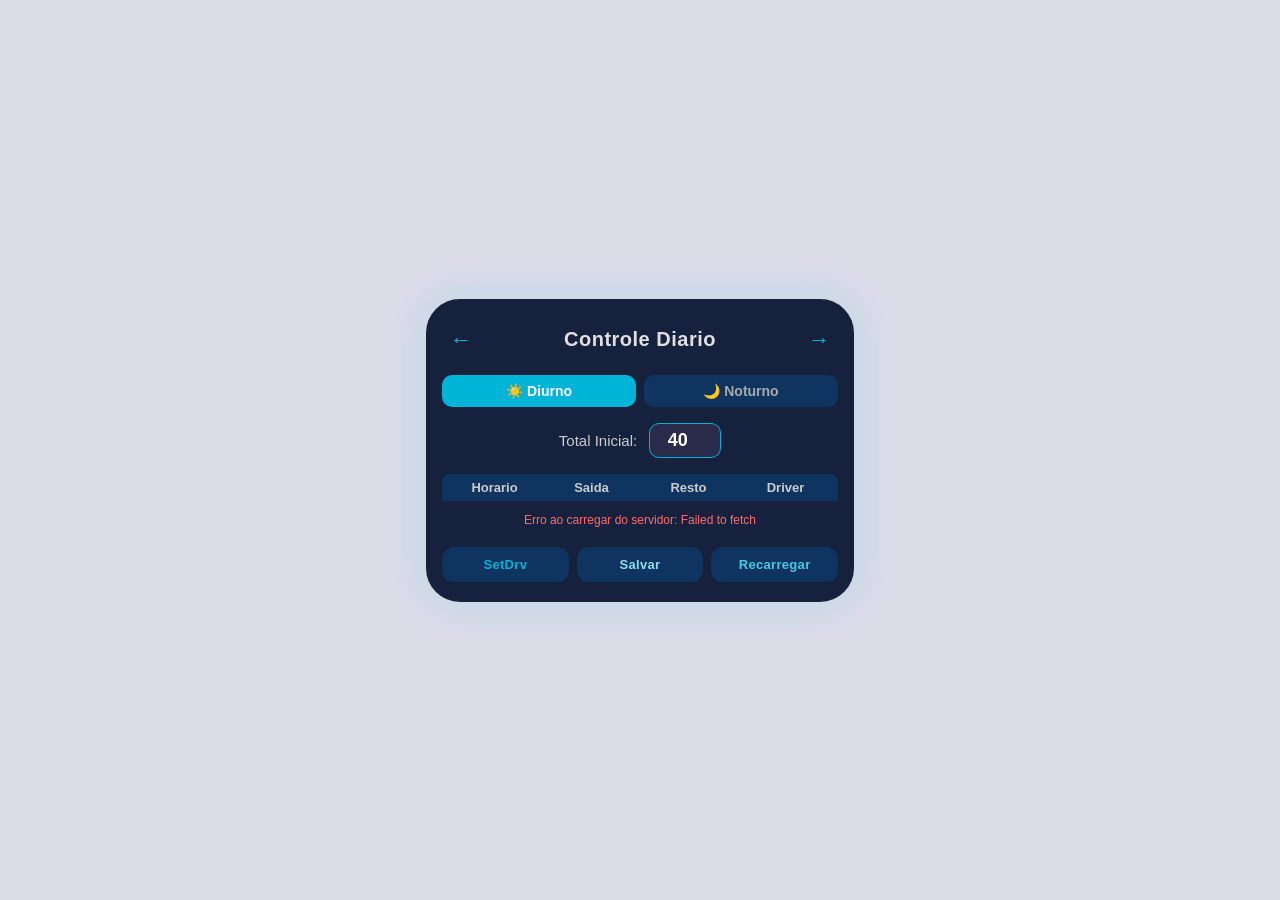
<file: eklRES.HTML>
<!DOCTYPE html>
<html lang="pt-BR">

<head>
  <meta charset="UTF-8" />
  <meta name="viewport" content="width=device-width, initial-scale=1.0" />
  <title>Controle Diario</title>
  <style>
    * {
      box-sizing: border-box;
      margin: 0;
      padding: 0;
    }

    body {
      background: #dbdbe8;
      font-family: 'Segoe UI', sans-serif;
      display: flex;
      justify-content: center;
      align-items: center;
      min-height: 100vh;
      padding: 20px;
    }

    .phone-frame {
      background: #16213e;
      border-radius: 36px;
      border: 2px solid #d3d9e0;
      width: 432px;
      justify-content: center;
      padding: 24px 16px 20px;
      box-shadow: 0 0 40px rgba(0, 200, 255, 0.15);
    }

    /* Header */
    .header {
      display: flex;
      align-items: center;
      justify-content: space-between;
      margin-bottom: 18px;
    }

    .header h1 {
      color: #e0e0e0;
      font-size: 20px;
      font-weight: 600;
      letter-spacing: 0.5px;
    }

    .nav-btn {
      background: none;
      border: none;
      color: #00b4d8;
      font-size: 22px;
      cursor: pointer;
      padding: 4px 8px;
      border-radius: 8px;
      transition: background 0.2s;
    }

    .nav-btn:hover {
      background: rgba(0, 180, 216, 0.15);
    }

    /* Tabs */
    .tabs {
      display: flex;
      gap: 8px;
      margin-bottom: 16px;
    }

    .tab-btn {
      flex: 1;
      padding: 8px;
      border: none;
      border-radius: 10px;
      background: #0f3460;
      color: #aaa;
      font-size: 14px;
      font-weight: 600;
      cursor: pointer;
      transition: all 0.2s;
    }

    .tab-btn.active {
      background: #00b4d8;
      color: #fff;
    }

    /* Total Inicial */
    .total-row {
      display: flex;
      align-items: center;
      justify-content: center;
      gap: 12px;
      margin-bottom: 16px;
    }

    .total-row label {
      color: #ccc;
      font-size: 15px;
    }

    .total-input {
      width: 72px;
      text-align: center;
      background: #2a2a4a;
      border: 1.5px solid #00b4d8;
      border-radius: 10px;
      color: #fff;
      font-size: 18px;
      font-weight: 700;
      padding: 6px 8px;
      outline: none;
    }

    /* Grid */
    .grid-header {
      display: grid;
      grid-template-columns: 1fr 1fr 1fr 1fr;
      padding: 6px 4px;
      background: #0f3460;
      border-radius: 8px 8px 0 0;
      margin-bottom: 2px;
    }

    .grid-header span {
      color: #ccc;
      font-size: 13px;
      font-weight: 600;
      text-align: center;
    }

    .grid-body {
      display: flex;
      flex-direction: column;
      gap: 2px;
    }

    .grid-row {
      display: grid;
      grid-template-columns: 1fr 1fr 1fr 1fr;
      align-items: center;
      background: #1e2a4a;
      border-radius: 6px;
      padding: 4px 2px;
      transition: background 0.15s;
    }

    .grid-row:nth-child(even) {
      background: #243050;
    }

    .grid-row:hover {
      background: #2e3d6a;
    }

    .grid-row span,
    .grid-row input {
      text-align: center;
      font-size: 14px;
      color: #e0e0e0;
    }

    .cell-input {
      width: 100%;
      background: #2a2a4a;
      border: 1px solid #00b4d8;
      border-radius: 6px;
      color: #fff;
      font-size: 14px;
      text-align: center;
      padding: 3px 4px;
      outline: none;
    }

    .cell-input:focus {
      border-color: #90e0ef;
    }

    .resto-cell {
      color: #90e0ef;
      font-weight: 600;
    }

    .driver-cell {
      color: #aaa;
      font-size: 13px;
    }

    /* Status message */
    #status {
      text-align: center;
      font-size: 12px;
      margin-top: 10px;
      min-height: 18px;
      color: #90e0ef;
    }

    /* Buttons */
    .btn-row {
      display: flex;
      justify-content: space-between;
      gap: 8px;
      margin-top: 16px;
    }

    .btn-row button {
      flex: 1;
      padding: 10px 4px;
      border: none;
      border-radius: 12px;
      font-size: 13px;
      font-weight: 700;
      cursor: pointer;
      transition: all 0.2s;
      letter-spacing: 0.3px;
    }

    .btn-setdrv {
      background: #0f3460;
      color: #00b4d8;
      border: 1.5px solid #00b4d8;
    }

    .btn-setdrv:hover {
      background: #00b4d8;
      color: #fff;
    }

    .btn-modif1 {
      background: #0f3460;
      color: #90e0ef;
      border: 1.5px solid #90e0ef;
    }

    .btn-modif1:hover {
      background: #90e0ef;
      color: #16213e;
    }

    .btn-modif2 {
      background: #0f3460;
      color: #48cae4;
      border: 1.5px solid #48cae4;
    }

    .btn-modif2:hover {
      background: #48cae4;
      color: #16213e;
    }

    .loading {
      opacity: 0.5;
      pointer-events: none;
    }
  </style>
</head>

<body>
  <div class="phone-frame">

    <!-- Header -->
    <div class="header">
      <button class="nav-btn" id="prevDay">&#8592;</button>
      <h1>Controle Diario</h1>
      <button class="nav-btn" id="nextDay">&#8594;</button>
    </div>

    <!-- Tabs -->
    <div class="tabs">
      <button class="tab-btn active" id="tab-diurno" onclick="switchTab('diurno')">☀️ Diurno</button>
      <button class="tab-btn" id="tab-noturno" onclick="switchTab('noturno')">🌙 Noturno</button>
    </div>

    <!-- Total Inicial -->
    <div class="total-row">
      <label>Total Inicial:</label>
      <input type="number" id="totalInicial" class="total-input" value="40" min="0" />
    </div>

    <!-- Grid Header -->
    <div class="grid-header">
      <span>Horario</span>
      <span>Saida</span>
      <span>Resto</span>
      <span>Driver</span>
    </div>

    <!-- Grid Body -->
    <div class="grid-body" id="gridBody"></div>

    <!-- Status -->
    <div id="status"></div>

    <!-- Buttons -->
    <div class="btn-row">
      <button class="btn-setdrv" onclick="setDriver()">SetDrv</button>
      <button class="btn-modif1" onclick="saveData()">Salvar</button>
      <button class="btn-modif2" onclick="loadData()">Recarregar</button>
    </div>

  </div>

  <script>
    // =====================================================
    // CONFIGURE AQUI — substitua pela URL do seu Web App
    // =====================================================
    const SHEET_URL = "https://script.google.com/macros/s/AKfycbxEQG9FV7JlGDQtfshTT6y1NOa2zjgsAu2fHoXCMtf7x8fbEUmxmaTAkU58yvGNskMg/exec";
    // =====================================================

    const HORARIOS_DIURNO = ["05:30", "06:00", "06:30", "07:00", "07:30", "08:00", "08:30", "09:00", "09:30", "10:00", "10:30", "11:00"];
    const HORARIOS_NOTURNO = ["17:00", "17:30", "18:00", "18:30", "19:00", "19:30", "20:00", "20:30", "21:00", "21:30", "22:00", "22:30"];

    // Chaves para o localStorage
    const LOCAL_STORAGE_KEY_DATA = "controleDiarioData";
    const LOCAL_STORAGE_KEY_TOTAL = "controleDiarioTotalInicial";
    const LOCAL_STORAGE_KEY_DRIVER = "driverName"; // Já existe, só para referência

    let currentTab = "diurno";
    // rowData agora armazenará o estado completo de todas as abas localmente
    let rowData = {
      "diurno": [],
      "noturno": []
    };
    let totalInicial = 40; // Valor padrão

    function horarios() {
      return currentTab === "diurno" ? HORARIOS_DIURNO : HORARIOS_NOTURNO;
    }

    // ---- Build grid ----
    function buildGrid(data) {
      const body = document.getElementById("gridBody");
      body.innerHTML = "";
      const hrs = horarios();
      const currentTotal = parseInt(document.getElementById("totalInicial").value) || 0; // Pega o valor atual do input
      let prevResto = currentTotal;

      hrs.forEach((h, i) => {
        const row = document.createElement("div");
        row.className = "grid-row";

        // Pega os dados da linha específica
        const saida = (data && data[i]) ? (data[i].saida ?? "") : "";
        const driver = (data && data[i]) ? (data[i].driver ?? "") : "";
        let resto = "";
        if (saida !== "") {
          prevResto = prevResto - (parseInt(saida) || 0);
          resto = prevResto;
        }

        row.innerHTML = `
        <span>${h}</span>
        <input class="cell-input saida-input" data-index="${i}" type="number" value="${saida}" min="0" placeholder="-" />
        <span class="resto-cell" id="resto-${i}">${resto}</span>
        <span class="driver-cell" id="driver-${i}">${driver}</span>
      `;
        body.appendChild(row);
      });

      // Remove event listeners antigos para evitar duplicação (se necessário)
      document.querySelectorAll(".saida-input").forEach(inp => {
        inp.removeEventListener("input", updateRestoAndDriver);
      });
      // Adiciona event listeners para Saida e Total Inicial
      document.querySelectorAll(".saida-input").forEach(inp => {
        inp.addEventListener("input", updateRestoAndDriver);
      });
      // Garante que o evento de input para totalInicial seja adicionado/atualizado
      document.getElementById("totalInicial").removeEventListener("input", updateRestoAndDriver); // Remove se já existir
      document.getElementById("totalInicial").addEventListener("input", updateRestoAndDriver);
    }

    // Função única para atualizar resto e carimbar driver
    function updateRestoAndDriver() {
      updateResto(); // Atualiza os valores do resto

      // Carimba o driver APENAS nas linhas que estão sendo editadas
      const driverName = localStorage.getItem(LOCAL_STORAGE_KEY_DRIVER) || "";
      document.querySelectorAll(".saida-input").forEach(inp => {
        const i = inp.dataset.index;
        const driverEl = document.getElementById(`driver-${i}`);
        // Só carimba se o input não estiver vazio E o driver já não estiver carimbado (para evitar sobrescrever um driver diferente, se for o caso)
        if (inp.value !== "" && driverEl.textContent === "") {
          driverEl.textContent = driverName;
        } else if (inp.value === "" && driverEl.textContent === driverName) {
          // Se o input foi limpo e o driver era o default, limpa o driver
          driverEl.textContent = "";
        }
      });
      saveLocalState(); // Salva o estado atual no localStorage após cada modificação
    }

    function updateResto() {
      const currentTotal = parseInt(document.getElementById("totalInicial").value) || 0;
      let prevResto = currentTotal;
      document.querySelectorAll(".saida-input").forEach(inp => {
        const i = inp.dataset.index;
        const v = inp.value;
        const el = document.getElementById(`resto-${i}`);
        if (v !== "") {
          prevResto = prevResto - (parseInt(v) || 0);
          el.textContent = prevResto;
        } else {
          el.textContent = "";
        }
      });
    }

    // Função para coletar todos os dados da grid atual
    function gatherRows() {
      const rows = [];
      const hrs = horarios();
      hrs.forEach((h, i) => {
        const saida = document.querySelector(`.saida-input[data-index="${i}"]`)?.value ?? "";
        const driver = document.getElementById(`driver-${i}`)?.textContent ?? "";
        rows.push({ horario: h, saida, driver });
      });
      return rows;
    }

    // Função para salvar o estado atual (rowData e totalInicial) no localStorage
    function saveLocalState() {
      // Garante que o rowData para a aba atual esteja atualizado antes de salvar
      rowData[currentTab] = gatherRows();
      localStorage.setItem(LOCAL_STORAGE_KEY_DATA, JSON.stringify(rowData));
      localStorage.setItem(LOCAL_STORAGE_KEY_TOTAL, document.getElementById("totalInicial").value);
    }

    // Função para carregar o estado salvo do localStorage
    function loadLocalState() {
      const savedData = localStorage.getItem(LOCAL_STORAGE_KEY_DATA);
      const savedTotal = localStorage.getItem(LOCAL_STORAGE_KEY_TOTAL);

      if (savedData) {
        try {
          rowData = JSON.parse(savedData);
          // Atualiza o totalInicial a partir do localStorage
          if (savedTotal) {
            document.getElementById("totalInicial").value = savedTotal;
            totalInicial = parseInt(savedTotal);
          }
          buildGrid(rowData[currentTab] || []); // Constrói a grid com os dados da aba atual
          setStatus("✓ Dados locais carregados");
          return true; // Indica que carregou do local
        } catch (e) {
          console.error("Erro ao carregar dados do localStorage:", e);
          // Se houver erro no parsing, reseta e tenta do Sheets
          localStorage.removeItem(LOCAL_STORAGE_KEY_DATA);
          localStorage.removeItem(LOCAL_STORAGE_KEY_TOTAL);
          return false;
        }
      }
      return false; // Indica que não havia dados locais
    }

    // ---- Tab switch ----
    function switchTab(tab) {
      // Salva o estado da aba atual no rowData antes de trocar
      saveLocalState();

      currentTab = tab;
      document.getElementById("tab-diurno").classList.toggle("active", tab === "diurno");
      document.getElementById("tab-noturno").classList.toggle("active", tab === "noturno");

      // Reconstroi a grid com os dados da nova aba (ou vazia se não houver)
      buildGrid(rowData[tab] || []);
      updateResto(); // Atualiza o resto para a nova aba
    }

    // ---- SetDriver: salva no localStorage e preenche todas as linhas ----
    function setDriver() {
      const atual = localStorage.getItem(LOCAL_STORAGE_KEY_DRIVER) || "";
      const val = prompt("Nome do Driver (salvo neste celular para sempre):", atual);
      if (val === null || val.trim() === "") return;
      localStorage.setItem(LOCAL_STORAGE_KEY_DRIVER, val.trim());
      applyDriver(val.trim());
      setStatus("✓ Driver '" + val.trim() + "' salvo neste celular!");
      saveLocalState(); // Salva o estado local após mudar o driver
    }

    function applyDriver(name) {
      // Estampa driver apenas nas linhas que ja tem Saida preenchida
      document.querySelectorAll(".saida-input").forEach(inp => {
        const i = inp.dataset.index;
        const driverEl = document.getElementById(`driver-${i}`);
        if (driverEl && inp.value !== "") driverEl.textContent = name;
      });
    }

    function loadSavedDriver() {
      const saved = localStorage.getItem(LOCAL_STORAGE_KEY_DRIVER);
      if (saved) applyDriver(saved);
    }

    // ---- Status helper ----
    function setStatus(msg, ok = true) {
      const el = document.getElementById("status");
      el.textContent = msg;
      el.style.color = ok ? "#90e0ef" : "#ff6b6b";
      // Limpa a mensagem de status após alguns segundos
      clearTimeout(el.timeoutId); // Limpa qualquer timeout anterior
      el.timeoutId = setTimeout(() => el.textContent = "", 3000);
    }

    // ---- Load from Google Sheets ----
    // Esta função agora SEMPRE carrega do Sheets, sobrescrevendo o estado local (se o usuário decidir carregar)
    async function loadDataFromSheet() {
      setStatus("Carregando do servidor...");
      try {
        const url = `${SHEET_URL}?action=load&tab=${currentTab}`;
        const res = await fetch(url);
        const json = await res.json();
        if (json.error) throw new Error(json.error);

        // Atualiza o totalInicial e rowData com os dados do Sheets
        totalInicial = json.totalInicial ? parseInt(json.totalInicial) : 40;
        document.getElementById("totalInicial").value = totalInicial;

        rowData[currentTab] = json.rows || []; // Atualiza os dados da aba atual com o que veio do Sheets
        buildGrid(rowData[currentTab]); // Reconstrói a grid com os dados do Sheets
        updateResto(); // Garante que o resto seja calculado corretamente
        saveLocalState(); // Salva o estado atualizado (do Sheets) no localStorage
        setStatus("✓ Dados do servidor carregados");
      } catch (e) {
        setStatus("Erro ao carregar do servidor: " + e.message, false);
      }
    }

    // ---- Save to Google Sheets (GET para evitar CORS) ----
    async function saveDataToSheet() {
      setStatus("Salvando no servidor...");
      saveLocalState(); // Garante que o estado local está totalmente atualizado antes de enviar
      const total = document.getElementById("totalInicial").value || 40;
      try {
        // Serializa as linhas da ABA ATUAL como JSON encodado em query param
        const payload = encodeURIComponent(JSON.stringify(rowData[currentTab]));
        const url = `${SHEET_URL}?action=save&tab=${currentTab}&total=${total}&rows=${payload}`;
        const res = await fetch(url);
        const json = await res.json();
        if (json.error) throw new Error(json.error);
        setStatus("✓ Dados salvos no servidor com sucesso!");
      } catch (e) {
        setStatus("Erro ao salvar no servidor: " + e.message, false);
      }
    }

    // ---- Função de "Recarregar" do botão (que agora carregará do Sheets) ----
    // Renomeado para evitar conflito com a função de inicialização
    function handleReloadButtonClick() {
      loadDataFromSheet();
    }

    // ---- Init ----
    // Carrega o estado local na inicialização
    const hasLocalData = loadLocalState();

    // Se não houver dados locais ou se falhou ao carregar, tenta carregar do Sheets
    if (!hasLocalData) {
      loadDataFromSheet();
    }

    loadSavedDriver(); // Carrega o nome do driver salvo no localStorage

    // Associa os botões Salvar e Recarregar às novas funções
    document.querySelector(".btn-modif1").onclick = saveDataToSheet; // Salvar
    document.querySelector(".btn-modif2").onclick = handleReloadButtonClick; // Recarregar

    // NOVO: Recarrega os dados do Sheets a cada 10 segundos
    setInterval(function () {
      // Ao invés de carregar cegamente, vamos só atualizar os dados se não houver edições locais pendentes.
      // Ou seja, se o usuário não estiver digitando, recarrega do Sheets.
      // Se ele estiver digitando, a gente não interrompe.
      // Uma implementação mais robusta poderia perguntar ao usuário.
      // Por enquanto, vamos sempre carregar do Sheets (a menos que você esteja ativamente editando)
      // O saveLocalState() já está sendo chamado no input, então o dado digitado está seguro localmente.
      loadDataFromSheet();
    }, 20000); // 10000 milissegundos = 10 segundos
  </script>
</body>

</html>
</file>
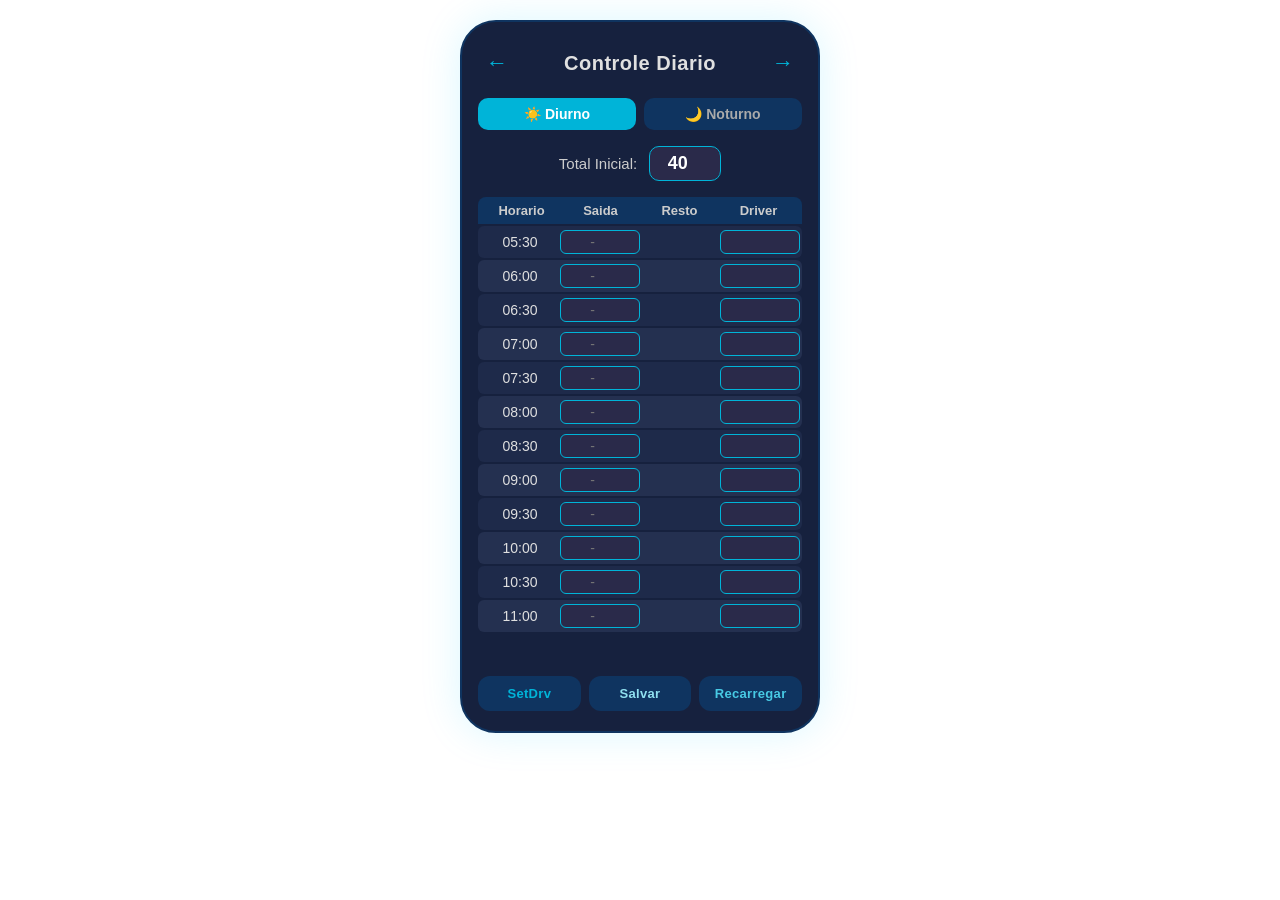
<file: index (6).html>
<!DOCTYPE html>
<html lang="pt-BR">
<head>
  <meta charset="UTF-8" />
  <meta name="viewport" content="width=device-width, initial-scale=1.0" />
  <title>Controle Diario</title>
  <style>
    * { box-sizing: border-box; margin: 0; padding: 0; }

    body {
      background: #ffffff;
      font-family: 'Segoe UI', sans-serif;
      display: flex;
      justify-content: center;
      align-items: flex-start;
      min-height: 100vh;
      padding: 20px;
    }

    .phone-frame {
      background: #16213e;
      border-radius: 36px;
      border: 2px solid #0f3460;
      width: 360px;
      padding: 24px 16px 20px;
      box-shadow: 0 0 40px rgba(0,200,255,0.15);
    }

    /* Header */
    .header {
      display: flex;
      align-items: center;
      justify-content: space-between;
      margin-bottom: 18px;
    }
    .header h1 {
      color: #e0e0e0;
      font-size: 20px;
      font-weight: 600;
      letter-spacing: 0.5px;
    }
    .nav-btn {
      background: none;
      border: none;
      color: #00b4d8;
      font-size: 22px;
      cursor: pointer;
      padding: 4px 8px;
      border-radius: 8px;
      transition: background 0.2s;
    }
    .nav-btn:hover { background: rgba(0,180,216,0.15); }

    /* Tabs */
    .tabs {
      display: flex;
      gap: 8px;
      margin-bottom: 16px;
    }
    .tab-btn {
      flex: 1;
      padding: 8px;
      border: none;
      border-radius: 10px;
      background: #0f3460;
      color: #aaa;
      font-size: 14px;
      font-weight: 600;
      cursor: pointer;
      transition: all 0.2s;
    }
    .tab-btn.active {
      background: #00b4d8;
      color: #fff;
    }

    /* Total Inicial */
    .total-row {
      display: flex;
      align-items: center;
      justify-content: center;
      gap: 12px;
      margin-bottom: 16px;
    }
    .total-row label { color: #ccc; font-size: 15px; }
    .total-input {
      width: 72px;
      text-align: center;
      background: #2a2a4a;
      border: 1.5px solid #00b4d8;
      border-radius: 10px;
      color: #fff;
      font-size: 18px;
      font-weight: 700;
      padding: 6px 8px;
      outline: none;
    }

    /* Grid */
    .grid-header {
      display: grid;
      grid-template-columns: 1fr 1fr 1fr 1fr;
      padding: 6px 4px;
      background: #0f3460;
      border-radius: 8px 8px 0 0;
      margin-bottom: 2px;
    }
    .grid-header span {
      color: #ccc;
      font-size: 13px;
      font-weight: 600;
      text-align: center;
    }

    .grid-body { display: flex; flex-direction: column; gap: 2px; }

    .grid-row {
      display: grid;
      grid-template-columns: 1fr 1fr 1fr 1fr;
      align-items: center;
      background: #1e2a4a;
      border-radius: 6px;
      padding: 4px 2px;
      transition: background 0.15s;
    }
    .grid-row:nth-child(even) { background: #243050; }
    .grid-row:hover { background: #2e3d6a; }

    .grid-row span, .grid-row input {
      text-align: center;
      font-size: 14px;
      color: #e0e0e0;
    }

    .cell-input {
      width: 100%;
      background: #2a2a4a;
      border: 1px solid #00b4d8;
      border-radius: 6px;
      color: #fff;
      font-size: 14px;
      text-align: center;
      padding: 3px 4px;
      outline: none;
    }
    .cell-input:focus { border-color: #90e0ef; }

    .resto-cell { color: #90e0ef; font-weight: 600; }
    .driver-cell { color: #aaa; font-size: 13px; }

    /* Status message */
    #status {
      text-align: center;
      font-size: 12px;
      margin-top: 10px;
      min-height: 18px;
      color: #90e0ef;
    }

    /* Buttons */
    .btn-row {
      display: flex;
      justify-content: space-between;
      gap: 8px;
      margin-top: 16px;
    }
    .btn-row button {
      flex: 1;
      padding: 10px 4px;
      border: none;
      border-radius: 12px;
      font-size: 13px;
      font-weight: 700;
      cursor: pointer;
      transition: all 0.2s;
      letter-spacing: 0.3px;
    }
    .btn-setdrv {
      background: #0f3460;
      color: #00b4d8;
      border: 1.5px solid #00b4d8;
    }
    .btn-setdrv:hover { background: #00b4d8; color: #fff; }

    .btn-modif1 {
      background: #0f3460;
      color: #90e0ef;
      border: 1.5px solid #90e0ef;
    }
    .btn-modif1:hover { background: #90e0ef; color: #16213e; }

    .btn-modif2 {
      background: #0f3460;
      color: #48cae4;
      border: 1.5px solid #48cae4;
    }
    .btn-modif2:hover { background: #48cae4; color: #16213e; }

    .loading { opacity: 0.5; pointer-events: none; }
  </style>
</head>
<body>
<div class="phone-frame">

  <!-- Header -->
  <div class="header">
    <button class="nav-btn" id="prevDay">&#8592;</button>
    <h1>Controle Diario</h1>
    <button class="nav-btn" id="nextDay">&#8594;</button>
  </div>

  <!-- Tabs -->
  <div class="tabs">
    <button class="tab-btn active" id="tab-diurno" onclick="switchTab('diurno')">☀️ Diurno</button>
    <button class="tab-btn" id="tab-noturno" onclick="switchTab('noturno')">🌙 Noturno</button>
  </div>

  <!-- Total Inicial -->
  <div class="total-row">
    <label>Total Inicial:</label>
    <input type="number" id="totalInicial" class="total-input" value="40" min="0" />
  </div>

  <!-- Grid Header -->
  <div class="grid-header">
    <span>Horario</span>
    <span>Saida</span>
    <span>Resto</span>
    <span>Driver</span>
  </div>

  <!-- Grid Body -->
  <div class="grid-body" id="gridBody"></div>

  <!-- Status -->
  <div id="status"></div>

  <!-- Buttons -->
  <div class="btn-row">
    <button class="btn-setdrv" onclick="setDriver()">SetDrv</button>
    <button class="btn-modif1" onclick="saveData()">Salvar</button>
    <button class="btn-modif2" onclick="loadData()">Recarregar</button>
  </div>

</div>

<script>
  // =====================================================
  // CONFIGURE AQUI — substitua pela URL do seu Web App
  // =====================================================
  const SHEET_URL = "https://script.google.com/macros/s/AKfycbx5kuzNd7nGTqu-BzNjCuqJ80vDsuxe3t_DnVbtLTbyNu1MAwIc0aw5mbnwziAIrBbO/exec";
  // =====================================================

  const HORARIOS_DIURNO  = ["05:30","06:00","06:30","07:00","07:30","08:00","08:30","09:00","09:30","10:00","10:30","11:00"];
  const HORARIOS_NOTURNO = ["17:00","17:30","18:00","18:30","19:00","19:30","20:00","20:30","21:00","21:30","22:00","22:30"];

  let currentTab = "diurno";
  let rowData = {};   // { tab: [{saida, driver}, ...] }

  function horarios() {
    return currentTab === "diurno" ? HORARIOS_DIURNO : HORARIOS_NOTURNO;
  }

  // ---- Build grid ----
  function buildGrid(data) {
    const body = document.getElementById("gridBody");
    body.innerHTML = "";
    const hrs = horarios();
    const total = parseInt(document.getElementById("totalInicial").value) || 40;

    hrs.forEach((h, i) => {
      const row = document.createElement("div");
      row.className = "grid-row";

      const saida  = (data && data[i]) ? (data[i].saida  ?? "") : "";
      const driver = (data && data[i]) ? (data[i].driver ?? "") : "";
      const resto  = saida !== "" ? (total - parseInt(saida) || "") : "";

      row.innerHTML = `
        <span>${h}</span>
        <input class="cell-input saida-input" data-index="${i}" type="number" value="${saida}" min="0" placeholder="-" />
        <span class="resto-cell" id="resto-${i}">${resto}</span>
        <input class="cell-input driver-input" data-index="${i}" type="text" value="${driver}" placeholder="" maxlength="20" />
      `;
      body.appendChild(row);
    });

    // Live update Resto on Saida change
    document.querySelectorAll(".saida-input").forEach(inp => {
      inp.addEventListener("input", () => updateResto());
    });
    document.getElementById("totalInicial").addEventListener("input", () => updateResto());
  }

  function updateResto() {
    const total = parseInt(document.getElementById("totalInicial").value) || 0;
    document.querySelectorAll(".saida-input").forEach(inp => {
      const i = inp.dataset.index;
      const v = inp.value;
      const el = document.getElementById(`resto-${i}`);
      el.textContent = v !== "" ? (total - parseInt(v)) : "";
    });
  }

  function gatherRows() {
    const rows = [];
    const hrs = horarios();
    hrs.forEach((h, i) => {
      const saida  = document.querySelector(`.saida-input[data-index="${i}"]`)?.value ?? "";
      const driver = document.querySelector(`.driver-input[data-index="${i}"]`)?.value ?? "";
      rows.push({ horario: h, saida, driver });
    });
    return rows;
  }

  // ---- Tab switch ----
  function switchTab(tab) {
    // Save current tab state before switching
    rowData[currentTab] = gatherRows();

    currentTab = tab;
    document.getElementById("tab-diurno").classList.toggle("active", tab === "diurno");
    document.getElementById("tab-noturno").classList.toggle("active", tab === "noturno");
    buildGrid(rowData[tab] || []);
  }

  // ---- SetDriver: fills all Driver cells with a single value ----
  function setDriver() {
    const val = prompt("Nome do Driver para todas as linhas:");
    if (val === null) return;
    document.querySelectorAll(".driver-input").forEach(inp => inp.value = val);
  }

  // ---- Status helper ----
  function setStatus(msg, ok = true) {
    const el = document.getElementById("status");
    el.textContent = msg;
    el.style.color = ok ? "#90e0ef" : "#ff6b6b";
    setTimeout(() => el.textContent = "", 3000);
  }

  // ---- Load from Google Sheets ----
  async function loadData() {
    setStatus("Carregando...");
    try {
      const total = document.getElementById("totalInicial").value || 40;
      const url = `${SHEET_URL}?action=load&tab=${currentTab}&total=${total}`;
      const res = await fetch(url);
      const json = await res.json();
      if (json.error) throw new Error(json.error);

      if (json.totalInicial) document.getElementById("totalInicial").value = json.totalInicial;
      buildGrid(json.rows || []);
      setStatus("✓ Dados carregados");
    } catch (e) {
      setStatus("Erro ao carregar: " + e.message, false);
    }
  }

  // ---- Save to Google Sheets ----
  async function saveData() {
    setStatus("Salvando...");
    rowData[currentTab] = gatherRows();
    const total = document.getElementById("totalInicial").value || 40;
    try {
      const res = await fetch(SHEET_URL, {
        method: "POST",
        headers: { "Content-Type": "application/json" },
        body: JSON.stringify({
          action: "save",
          tab: currentTab,
          totalInicial: total,
          rows: rowData[currentTab]
        })
      });
      const json = await res.json();
      if (json.error) throw new Error(json.error);
      setStatus("✓ Dados salvos");
    } catch (e) {
      setStatus("Erro ao salvar: " + e.message, false);
    }
  }

  // ---- Init ----
  buildGrid([]);
</script>
</body>
</html>
</file>
<file: style.css>
/* RESET */
* {
    box-sizing: border-box;
    margin: 0;
    padding: 0;
}

/* BODY */
body {
    background: #000;
    font-family: Arial, Helvetica, sans-serif;
    color: #39ff4a; /* verde planilha */
}

/* CONTAINER PRINCIPAL */
.container {
    width: 100%;
    min-height: 100vh;
    padding: 15px;
    display: flex;
    flex-direction: column;
}

/* CABEÇALHO */
.header {
    text-align: center;
    margin-bottom: 10px;
}

.header h1 {
    font-size: 20px;
    font-weight: normal;
    color: white;
}

.vagas {
    font-size: 14px;
    margin-top: 4px;
}

/* TABELA */
.table-container {
    flex: 1;
    overflow-y: auto;
    margin-bottom: 70px; /* espaço para os botões */
}


/* CABEÇALHO DA TABELA */
.table-header {
    display: grid;
    grid-template-columns: 1.5fr 0.8fr 0.8fr 1fr;
    background: #111;
    font-weight: bold;
}

.table-header div {
    padding: 8px 5px;
    border-right: 1px solid #222;
    border-bottom: 1px solid #222;
    text-align: center;
}

/* LINHAS */
.table-row {
    display: grid;
    grid-template-columns: 1.5fr 0.8fr 0.8fr 1fr;
}

.table-row div {
    padding: 8px 5px;
    border-right: px solid #010000;
    border-bottom: px solid #111; /* linha suave */
    text-align: justify;
}

/* alternar leve tom */
.table-row:nth-child(even) {
    background: #0a0a0a;
}

/* hover suave */
.table-row:hover {
    background: #111;
}

/* BOTÕES */
.buttons {
    position: fixed;
    bottom: 0;
    left: 0;
    width: 100%;
    display: flex;
    justify-content: center;
    gap: 15px;
    padding: 12px 0;
    background: #000;
}

button {
    flex: 1;
    height: 38px;
    border: 1px solid #333;
    background: #111;
    color: #39ff5a;
    font-size: 13px;
    border-radius: 6px;
    cursor: pointer;
}

button:hover {
    background: #1a1a1a;
}

button:active {
    background: #222;
}
</file>
